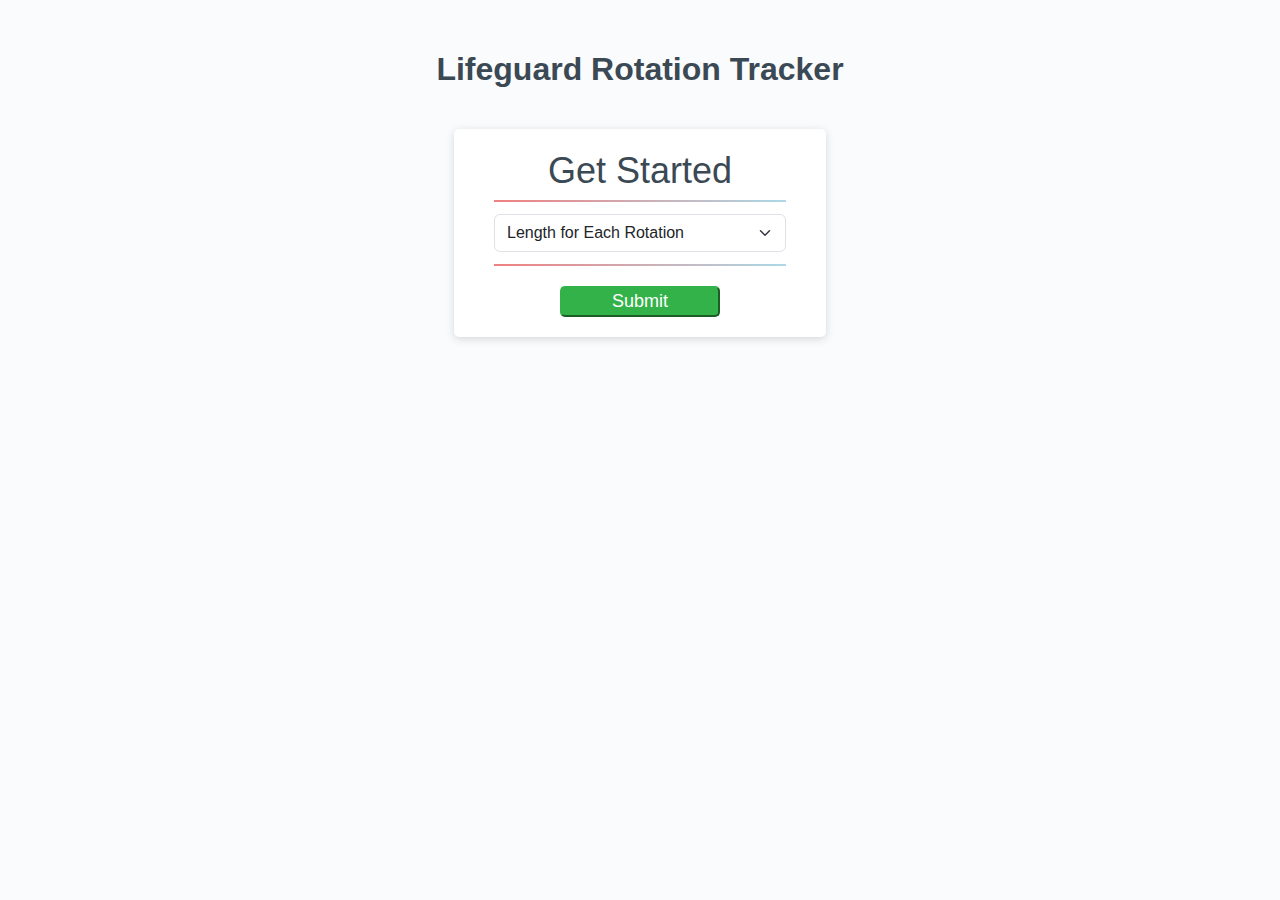
<file: index.html>
<!DOCTYPE html>
<html lang="en">
<head>
    <meta charset="UTF-8">
    <meta name="viewport" content="width=device-width, initial-scale=1.0">
    <title>Lifeguard Rotation Tracker</title>
    <link href="https://cdn.jsdelivr.net/npm/bootstrap@5.3.3/dist/css/bootstrap.min.css" rel="stylesheet" integrity="sha384-QWTKZyjpPEjISv5WaRU9OFeRpok6YctnYmDr5pNlyT2bRjXh0JMhjY6hW+ALEwIH" crossorigin="anonymous">
    <link rel="stylesheet" href="./assets/css/form.css">
</head>
<body id="wrapper" class="disable-dbl-tap-zoom">
    
    <header>
        <h1>Lifeguard Rotation Tracker</h1>
    </header>
    <section id="card">

        <div id="card-header">
            <h2>Get Started</h2>
        </div>

        <form id="form">
            <select id="rotation-length" class="form-select" aria-label="Select Rotation Length">
                <option disabled selected>Length for Each Rotation</option>
                <option id="rl-option-1" value="15">15 Minutes</option>
                <option id="rl-option-2" value="20">20 Minutes</option>
                <option id="rl-option-3" value="30">30 Minutes</option>
                <option id="rl-option-4" value="45">45 Minutes</option>
                <option id="rl-option-5" value="60">1 Hour</option>
            </select>

            <h3 id="time-select-text">Select Hours of Operation:</h3>

            <div id="minute-15">
                <select id="start-hour-15" class="time-select">
                    <option value="1">1</option>
                    <option value="2">2</option>
                    <option value="3">3</option>
                    <option value="4">4</option>
                    <option value="5">5</option>
                    <option value="6">6</option>
                    <option value="7">7</option>
                    <option value="8">8</option>
                    <option value="9">9</option>
                    <option value="10">10</option>
                    <option value="11">11</option>
                    <option selected value="12">12</option>
                </select>

                :

                <select id="start-minute-15" class="time-select">
                    <option selected value="00">00</option>
                    <option value="15">15</option>
                    <option value="30">30</option>
                    <option value="45">45</option>
                </select>

                -

                <select id="end-hour-15" class="time-select">
                    <option value="1">1</option>
                    <option value="2">2</option>
                    <option value="3">3</option>
                    <option value="4">4</option>
                    <option value="5">5</option>
                    <option value="6">6</option>
                    <option value="7">7</option>
                    <option value="8">8</option>
                    <option value="9">9</option>
                    <option value="10">10</option>
                    <option value="11">11</option>
                    <option selected value="12">12</option>
                </select>

                :

                <select id="end-minute-15" class="time-select">
                    <option selected value="00">00</option>
                    <option value="15">15</option>
                    <option value="30">30</option>
                    <option value="45">45</option>
                </select>
            </div>

            <div id="minute-20">
                <select id="start-hour-20" class="time-select">
                    <option value="1">1</option>
                    <option value="2">2</option>
                    <option value="3">3</option>
                    <option value="4">4</option>
                    <option value="5">5</option>
                    <option value="6">6</option>
                    <option value="7">7</option>
                    <option value="8">8</option>
                    <option value="9">9</option>
                    <option value="10">10</option>
                    <option value="11">11</option>
                    <option selected value="12">12</option>
                </select>

                :

                <select id="start-minute-20" class="time-select">
                    <option selected value="00">00</option>
                    <option value="20">20</option>
                    <option value="40">40</option>
                </select>

                -

                <select id="end-hour-20" class="time-select">
                    <option value="1">1</option>
                    <option value="2">2</option>
                    <option value="3">3</option>
                    <option value="4">4</option>
                    <option value="5">5</option>
                    <option value="6">6</option>
                    <option value="7">7</option>
                    <option value="8">8</option>
                    <option value="9">9</option>
                    <option value="10">10</option>
                    <option value="11">11</option>
                    <option selected value="12">12</option>
                </select>

                :

                <select id="end-minute-20" class="time-select">
                    <option selected value="00">00</option>
                    <option value="20">20</option>
                    <option value="40">40</option>
                </select>
            </div>

            <div id="minute-30">
                <select id="start-hour-30" class="time-select">
                    <option value="1">1</option>
                    <option value="2">2</option>
                    <option value="3">3</option>
                    <option value="4">4</option>
                    <option value="5">5</option>
                    <option value="6">6</option>
                    <option value="7">7</option>
                    <option value="8">8</option>
                    <option value="9">9</option>
                    <option value="10">10</option>
                    <option value="11">11</option>
                    <option selected value="12">12</option>
                </select>

                :

                <select id="start-minute-30" class="time-select">
                    <option selected value="00">00</option>
                    <option value="30">30</option>
                </select>

                -

                <select id="end-hour-30" class="time-select">
                    <option value="1">1</option>
                    <option value="2">2</option>
                    <option value="3">3</option>
                    <option value="4">4</option>
                    <option value="5">5</option>
                    <option value="6">6</option>
                    <option value="7">7</option>
                    <option value="8">8</option>
                    <option value="9">9</option>
                    <option value="10">10</option>
                    <option value="11">11</option>
                    <option selected value="12">12</option>
                </select>

                :

                <select id="end-minute-30" class="time-select">
                    <option selected value="00">00</option>
                    <option value="30">30</option>
                </select>
            </div>

            <div id="minute-45">
                <select id="start-hour-45" class="time-select">
                    <option value="1">1</option>
                    <option value="2">2</option>
                    <option value="3">3</option>
                    <option value="4">4</option>
                    <option value="5">5</option>
                    <option value="6">6</option>
                    <option value="7">7</option>
                    <option value="8">8</option>
                    <option value="9">9</option>
                    <option value="10">10</option>
                    <option value="11">11</option>
                    <option selected value="12">12</option>
                </select>

                :

                <select id="start-minute-45" class="time-select">
                    <option selected value="00">00</option>
                    <option value="15">15</option>
                    <option value="30">30</option>
                    <option value="45">45</option>
                </select>

                -

                <select id="end-hour-45" class="time-select">
                    <option value="1">1</option>
                    <option value="2">2</option>
                    <option value="3">3</option>
                    <option value="4">4</option>
                    <option value="5">5</option>
                    <option value="6">6</option>
                    <option value="7">7</option>
                    <option value="8">8</option>
                    <option value="9">9</option>
                    <option value="10">10</option>
                    <option value="11">11</option>
                    <option selected value="12">12</option>
                </select>

                :

                <select id="end-minute-45" class="time-select">
                    <option selected value="00">00</option>
                    <option value="15">15</option>
                    <option value="30">30</option>
                    <option value="45">45</option>
                </select>
            </div>

            <div id="minute-60">
                <select id="start-hour-60" class="time-select">
                    <option value="1">1</option>
                    <option value="2">2</option>
                    <option value="3">3</option>
                    <option value="4">4</option>
                    <option value="5">5</option>
                    <option value="6">6</option>
                    <option value="7">7</option>
                    <option value="8">8</option>
                    <option value="9">9</option>
                    <option value="10">10</option>
                    <option value="11">11</option>
                    <option selected value="12">12</option>
                </select>

                :

                <select id="start-minute-60" class="time-select">
                    <option selected value="00">00</option>
                    <option value="30">30</option>
                </select>

                -

                <select id="end-hour-60" class="time-select">
                    <option value="1">1</option>
                    <option value="2">2</option>
                    <option value="3">3</option>
                    <option value="4">4</option>
                    <option value="5">5</option>
                    <option value="6">6</option>
                    <option value="7">7</option>
                    <option value="8">8</option>
                    <option value="9">9</option>
                    <option value="10">10</option>
                    <option value="11">11</option>
                    <option selected value="12">12</option>
                </select>

                :

                <select id="end-minute-60" class="time-select">
                    <option selected value="00">00</option>
                    <option value="30">30</option>
                </select>
            </div>
        </form>

        <div id="card-footer">
            <button id="submit-form">Submit</button>
        </div>

        <div id="error">         
            <p id="error-message"><svg id="error-icon" xmlns="http://www.w3.org/2000/svg" width="16" height="16" fill="currentColor" class="bi bi-exclamation-circle" viewBox="0 0 16 16">
                <path d="M8 15A7 7 0 1 1 8 1a7 7 0 0 1 0 14m0 1A8 8 0 1 0 8 0a8 8 0 0 0 0 16"/>
                <path d="M7.002 11a1 1 0 1 1 2 0 1 1 0 0 1-2 0M7.1 4.995a.905.905 0 1 1 1.8 0l-.35 3.507a.552.552 0 0 1-1.1 0z"/>
              </svg> Please select a rotation length.</p>
        </div>

    <script src="https://cdn.jsdelivr.net/npm/bootstrap@5.3.3/dist/js/bootstrap.bundle.min.js" integrity="sha384-YvpcrYf0tY3lHB60NNkmXc5s9fDVZLESaAA55NDzOxhy9GkcIdslK1eN7N6jIeHz" crossorigin="anonymous"></script>
    <script src="./assets/js/logic.js"></script>
    <script src="./assets/js/form.js"></script>
</body>
</html>
</file>
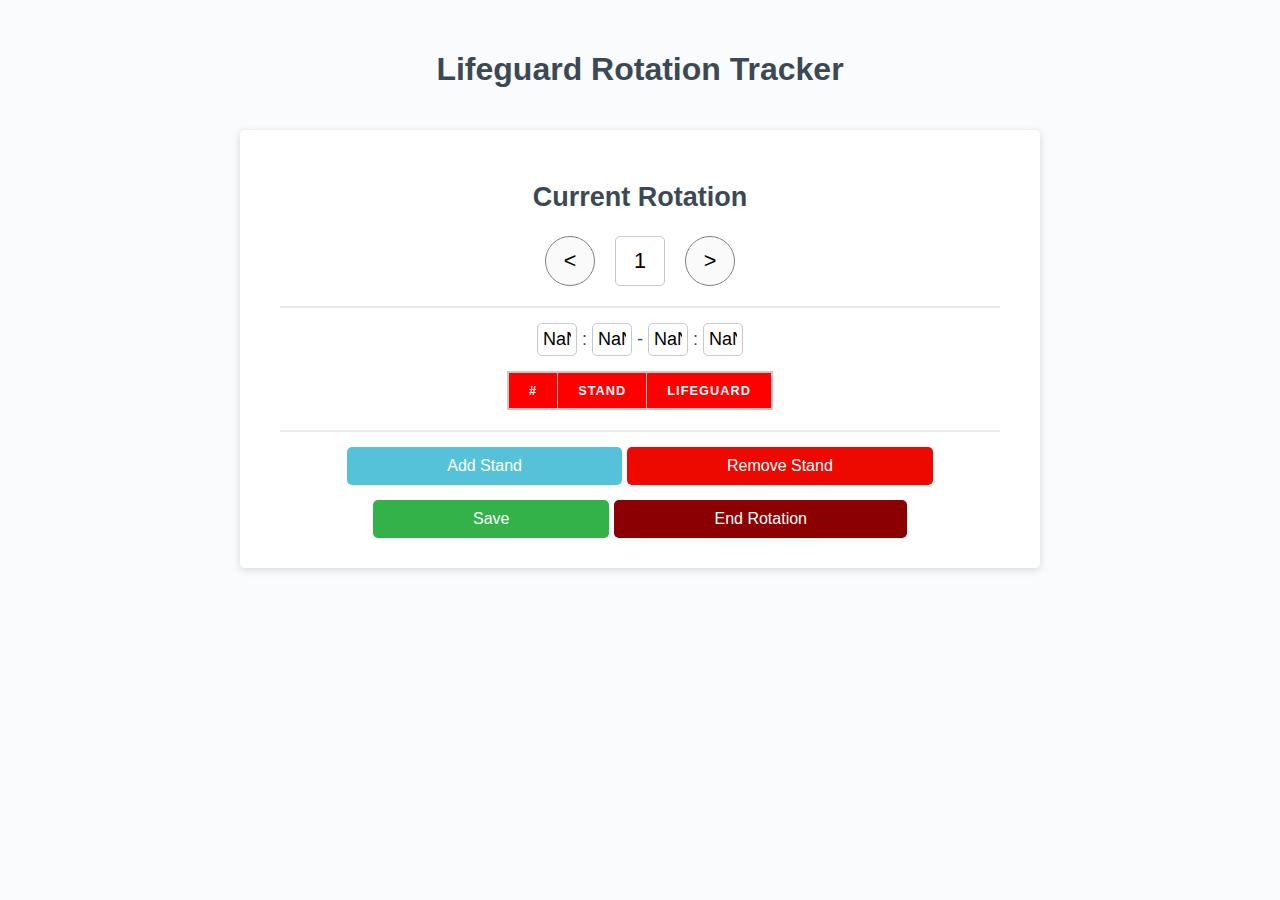
<file: main.html>
<!DOCTYPE html>
<html lang="en">
<head>
    <meta charset="UTF-8">
    <meta name="viewport" content="width=device-width, initial-scale=1.0">
    <title>Lifeguard Rotation Tracker</title>
    <link rel="stylesheet" href="./assets/css/main.css">
</head>
<body id="wrapper" class="disable-dbl-tap-zoom">
    <header>
        <h1>Lifeguard Rotation Tracker</h1>
    </header>
    <section id="card">
        <div id="card-header">
            <h2>Current Rotation</h2>
            <div id="container">
                <button id="left-button" onclick="rotationLeft ();">&lt;</button>
                <input id="rotation-number" type="text" readonly>
                <button id="right-button" onclick="rotationRight ();">&gt;</button>
            </div>
        </div>
        <div id="card-table">

            <div id="rotation-time">
                <input id="start-hour" class="rotation-input" readonly>
                :
                <input id="start-minute" class="rotation-input" readonly>
                <!-- <input id="start-ampm" class="rotation-input" readonly> -->
                -
                <input id="next-hour" class="rotation-input" readonly>
                :
                <input id="next-minute" class="rotation-input" readonly>
                <!-- <input id="next-ampm" class="rotation-input" readonly> -->
            </div>

            <table>
                <tr>
                    <th class="hide-query">#</th>
                    <th>STAND</th>
                    <th>LIFEGUARD</th>
                </tr>
            </table>

        </div>
        <div id="card-footer">
            <button id="as-button">Add Stand</button>
            <button id="rs-button">Remove Stand</button>
            <button id="save-button">Save</button>
            <button id="reset-button">End Rotation</button>
        </div>
    </section>

    <script src="./assets/js/logic.js"></script>
    <script src="./assets/js/main.js"></script>
</body>
</html>
</file>
<file: assets/css/main.css>
/* * Using Vanilla CSS */

*,
*::before,
*::after {
  box-sizing: border-box;
}

/* General CSS */

.disable-dbl-tap-zoom {
  touch-action: manipulation;
}

html,
body,
#wrapper {
  height: 100%;
  margin: 0;
  padding: 0;
}

#wrapper {
  padding-top: 30px;
  padding-left: 20px;
  padding-right: 20px;
}

body {
    font-family: sans-serif;
    background-color: #f9fbfd;
  }

header {
  text-align: center;
  padding: 20px;
  padding-top: 0px;
  color: hsl(206, 17%, 28%);
}

#card {
  background-color: hsl(0, 0%, 100%);
  border-radius: 5px;
  border-width: 1px;
  box-shadow: rgba(0, 0, 0, 0.15) 0px 2px 8px 0px;
  color: hsl(206, 17%, 28%);
  font-size: 18px;
  margin: 0 auto;
  max-width: 800px;
  padding: 30px 40px;
}

/* CSS for Card Header */

h2 {
    text-align: center;
}

#card-header::after {
    content: " ";
    display: block;
    width: 100%;
    background: #e7e9eb;
    height: 2px;
}

#container {
    display: flex;
    justify-content: center;
    padding-bottom: 20px;
}

#rotation-number {
  width: 50px;
  padding: 5px;
  border: 1px solid rgb(200,200,200);
  border-radius: 5px;
  text-align: center;
  font-size: larger;
  margin: 0 20px;
}

#left-button {
    cursor: pointer;
    font-size: larger;
    background-color: rgb(250,250,250);
    height: 50px;
    width: 50px;
    border: 1px solid gray;
    border-radius: 50%;
}

#left-button:active {
    background-color: rgb(240,240,240);
}

#right-button {
    cursor: pointer;
    font-size: larger;
    background-color: rgb(250,250,250);
    height: 50px;
    width: 50px;
    border: 1px solid gray;
    border-radius: 50%;
}

#right-button:active {
    background-color: rgb(240,240,240);
}

/* CSS for Card Table */

#card-table {
    padding: 0 20px 20px 20px;
  }

#card-table p {
  text-align: center;
  font-size: larger;
  font-weight: bold;
}

#rotation-time {
  text-align: center;
}

.rotation-input {
  width: 40px;
  padding: 5px;
  border: 1px solid rgb(200,200,200);
  border-radius: 5px;
  text-align: center;
  font-size: large;
  margin: 15px 0;
}

table {
    border-collapse: collapse;
    border: 2px solid rgb(200,200,200);
    letter-spacing: 1px;
    font-size: 0.8rem;
    margin: 0 auto;
  }
  
  td, th {
    border: 1px solid rgb(190,190,190);
    padding: 10px 20px;
  }
  
  th {
    background-color: red;
    color: white;
  }
  
  td {
    text-align: center;
  }

  .stand-text-input {
    width: 100%;
    padding: 5px;
    border: 1px solid rgb(200,200,200);
    border-radius: 5px;
    text-align: center;
    /* font-weight: bold; */
  }

  .lifeguard-text-input {
    width: 100%;
    padding: 5px;
    border: 1px solid rgb(200,200,200);
    border-radius: 5px;
    text-align: center;
    /* font-weight: bold; */
  }
  
  tr:nth-child(even) td {
    background-color: rgb(250,250,250);
  }
  
  tr:nth-child(odd) td {
    background-color: rgb(245,245,245);
  }
  
  caption {
    padding: 10px;
  }

/* CSS for Card Footer */

#card-footer {
    text-align: center;
}
  
#card-footer::before {
    content: " ";
    display: block;
    width: 100%;
    background: #e7e9eb;
    height: 2px;
}
  
#card-footer::after {
    content: " ";
    display: block;
    clear: both;
}

#as-button {
    background-color: #55c2da;
    border: none;
    color: white;
    padding: 10px 100px;
    text-align: center;
    text-decoration: none;
    display: inline-block;
    font-size: 16px;
    margin-top: 15px;
    cursor: pointer;
    border-radius: 5px;
}

#as-button:active {
    background-color: #4db7cf;
}

#rs-button {
    background-color: #ED0800;
    border: none;
    color: white;
    padding: 10px 100px;
    text-align: center;
    text-decoration: none;
    display: inline-block;
    font-size: 16px;
    margin-top: 15px;
    cursor: pointer;
    border-radius: 5px;
}

#rs-button:active {
    background-color: #d10800;
}

#save-button {
  background-color: #33b249;
  border: none;
  color: white;
  padding: 10px 100px;
  text-align: center;
  text-decoration: none;
  display: inline-block;
  font-size: 16px;
  margin-top: 15px;
  cursor: pointer;
  border-radius: 5px;
}

#save-button:active {
  background-color: #2e9f41;
}

#reset-button {
  background-color: #8B0000;
  border: none;
  color: white;
  padding: 10px 100px;
  text-align: center;
  text-decoration: none;
  display: inline-block;
  font-size: 16px;
  margin-top: 15px;
  cursor: pointer;
  border-radius: 5px;
}

#reset-button:active {
  background-color: #7a0000;
}

@media screen and (width <= 480px) {
  #card-table {
    padding: 0 0 20px 0;
  }

  td, th {
    padding: 5px 10px;
  }
}

@media screen and (width <= 400px) {
  #as-button {
    padding: 10px 75px;
  }

  #rs-button {
    padding: 10px 75px;
  }

  #save-button {
    padding: 10px 75px;
  }

  #reset-button {
    padding: 10px 75px;
  }
}

@media screen and (width <= 376px) {
  #as-button {
    padding: 10px 50px;
  }

  #rs-button {
    padding: 10px 50px;
  }

  #save-button {
    padding: 10px 50px;
  }

  #reset-button {
    padding: 10px 50px;
  }
}

@media screen and (width <= 351px) {
  .hide-query {
    display: none;
  }
}

@media screen and (width <= 326px) {
  #as-button {
    padding: 10px 25px;
  }

  #rs-button {
    padding: 10px 25px;
  }

  #save-button {
    padding: 10px 25px;
  }

  #reset-button {
    padding: 10px 25px;
  }
}
</file>
<file: assets/css/form.css>
/* * Using Bootstrap Framework & Vanilla CSS */

/*
  ! GENERAL CSS
*/

*,
*::before,
*::after {
  box-sizing: border-box;
}

.disable-dbl-tap-zoom {
  touch-action: manipulation;
}

html,
body,
#wrapper {
  height: 100%;
  margin: 0;
  padding: 0;
}

#wrapper {
  padding-top: 30px;
  padding-left: 20px;
  padding-right: 20px;
}

body {
  font-family: sans-serif;
  background-color: #f9fbfd;
  }

/*
  ! HEADER CSS
*/

header {
  text-align: center;
  padding: 20px;
  padding-top: 0px;
  color: hsl(206, 17%, 28%);
}

h1 {
  display: block;
  font-size: 2em;
  margin-block-start: 0.67em;
  margin-block-end: 0.67em;
  margin-inline-start: 0px;
  margin-inline-end: 0px;
  font-weight: bold;
  unicode-bidi: isolate;
  line-height: 1.125;
}

/*
  ! CARD / FORM CSS
*/

#card {
  background-color: hsl(0, 0%, 100%);
  border-radius: 5px;
  border-width: 1px;
  box-shadow: rgba(0, 0, 0, 0.15) 0px 2px 8px 0px;
  color: hsl(206, 17%, 28%);
  font-size: 18px;
  margin: 0 auto;
  max-width: 30%;
  padding: 20px 40px;
}

#card-header::after {
  content: " ";
  display: block;
  width: 100%;
  background: linear-gradient(to right, lightcoral, lightblue);
  height: 2px;
}

h2 {
  font-size: 2em;
  text-align: center;
}

#form {
  padding-top: 12px;
  text-align: center;
}

#form::after {
  content: " ";
  display: block;
  width: 100%;
  background: linear-gradient(to right, lightcoral, lightblue);
  height: 2px;
  margin-top: 12px;
}

#minute-15 {
  display: none;
}

#minute-20 {
  display: none;
}

#minute-30 {
  display: none;
}

#minute-45 {
  display: none;
}

#minute-60 {
  display: none;
}

#time-select-text {
  display: none;
  padding-top: 12px;
  font-size: 20px;
}

.time-select {
  padding: .375rem .75rem;
  font-size: 1rem;
  font-weight: 400;
  line-height: 1.5;
  color: var(--bs-body-color);
  -webkit-appearance: none;
  -moz-appearance: none;
  appearance: none;
  background-color: var(--bs-body-bg);
  background-image: var(--bs-form-select-bg-img), var(--bs-form-select-bg-icon, none);
  background-repeat: no-repeat;
  background-position: right .75rem center;
  background-size: 16px 12px;
  border: var(--bs-border-width) solid var(--bs-border-color);
  border-radius: var(--bs-border-radius);
  transition: border-color .15s ease-in-out, box-shadow .15s ease-in-out;
}

#card-footer {
  text-align: center;
  padding-top: 20px;
}

#submit-form {
  padding: 0 50px;
  border-radius: 5px;
  border-color: #33b249;
  background-color: #33b249;
  color: white;
}

#submit-form:active {
  background-color: #2e9f41;
}

#error {
  display: none;
  text-align: center;
  padding-top: 10px;
  font-size: 16px;
  color: red;
}

#error-icon {
  margin-bottom: 5px;
}

#error-message {
  margin: 0;
}

@media screen and (max-width: 1060px) {
  #card {
  max-width: 50%;
  }
}

@media screen and (max-width: 660px) {
  #card {
  max-width: 70%;
  }
}

@media screen and (max-width: 525px) {
  #card {
  max-width: 90%;
  }
}

@media screen and (max-width: 380px) {
  #card {
  max-width: 100%;
  }
}

@media screen and (max-width: 350px) {
  #rotation-length {
  font-size: 12px;
  }
}

@media screen and (max-width: 250px) {
  #submit-form {
  padding: 0;
  }
}
</file>
